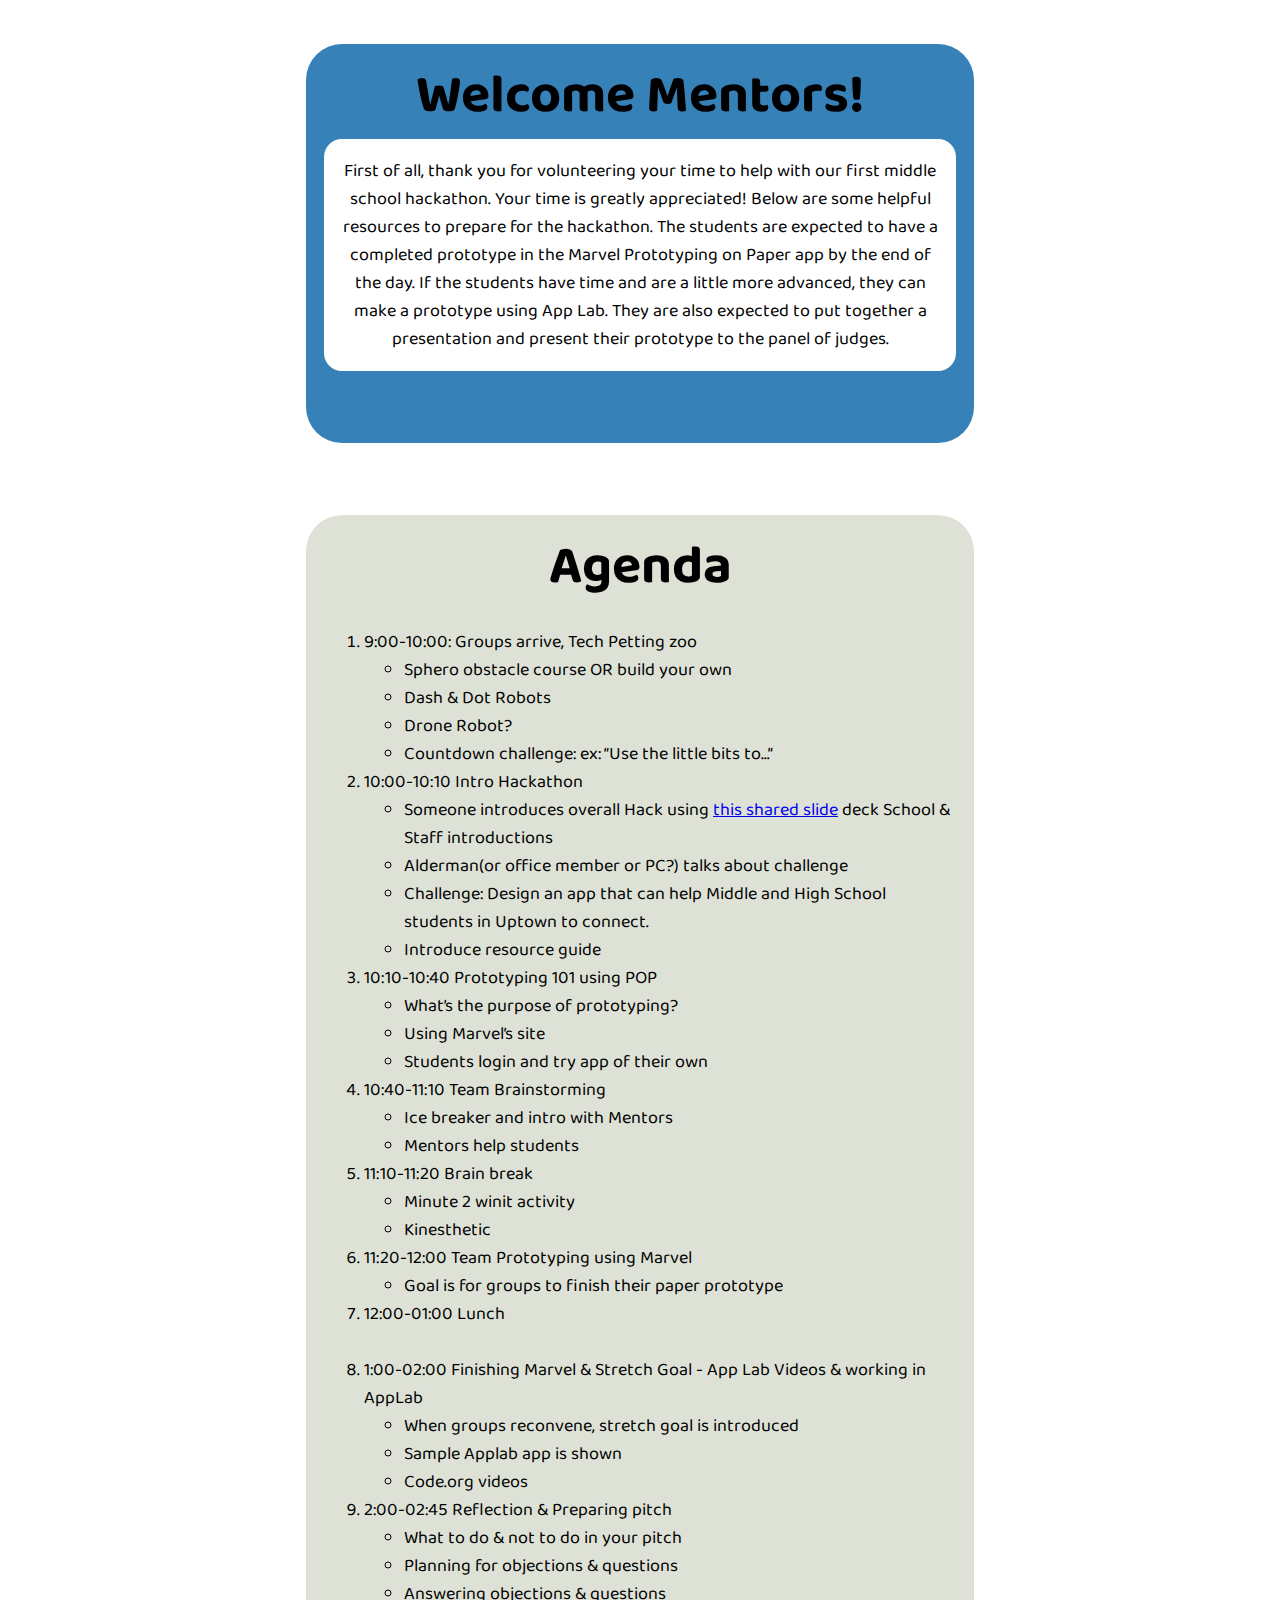
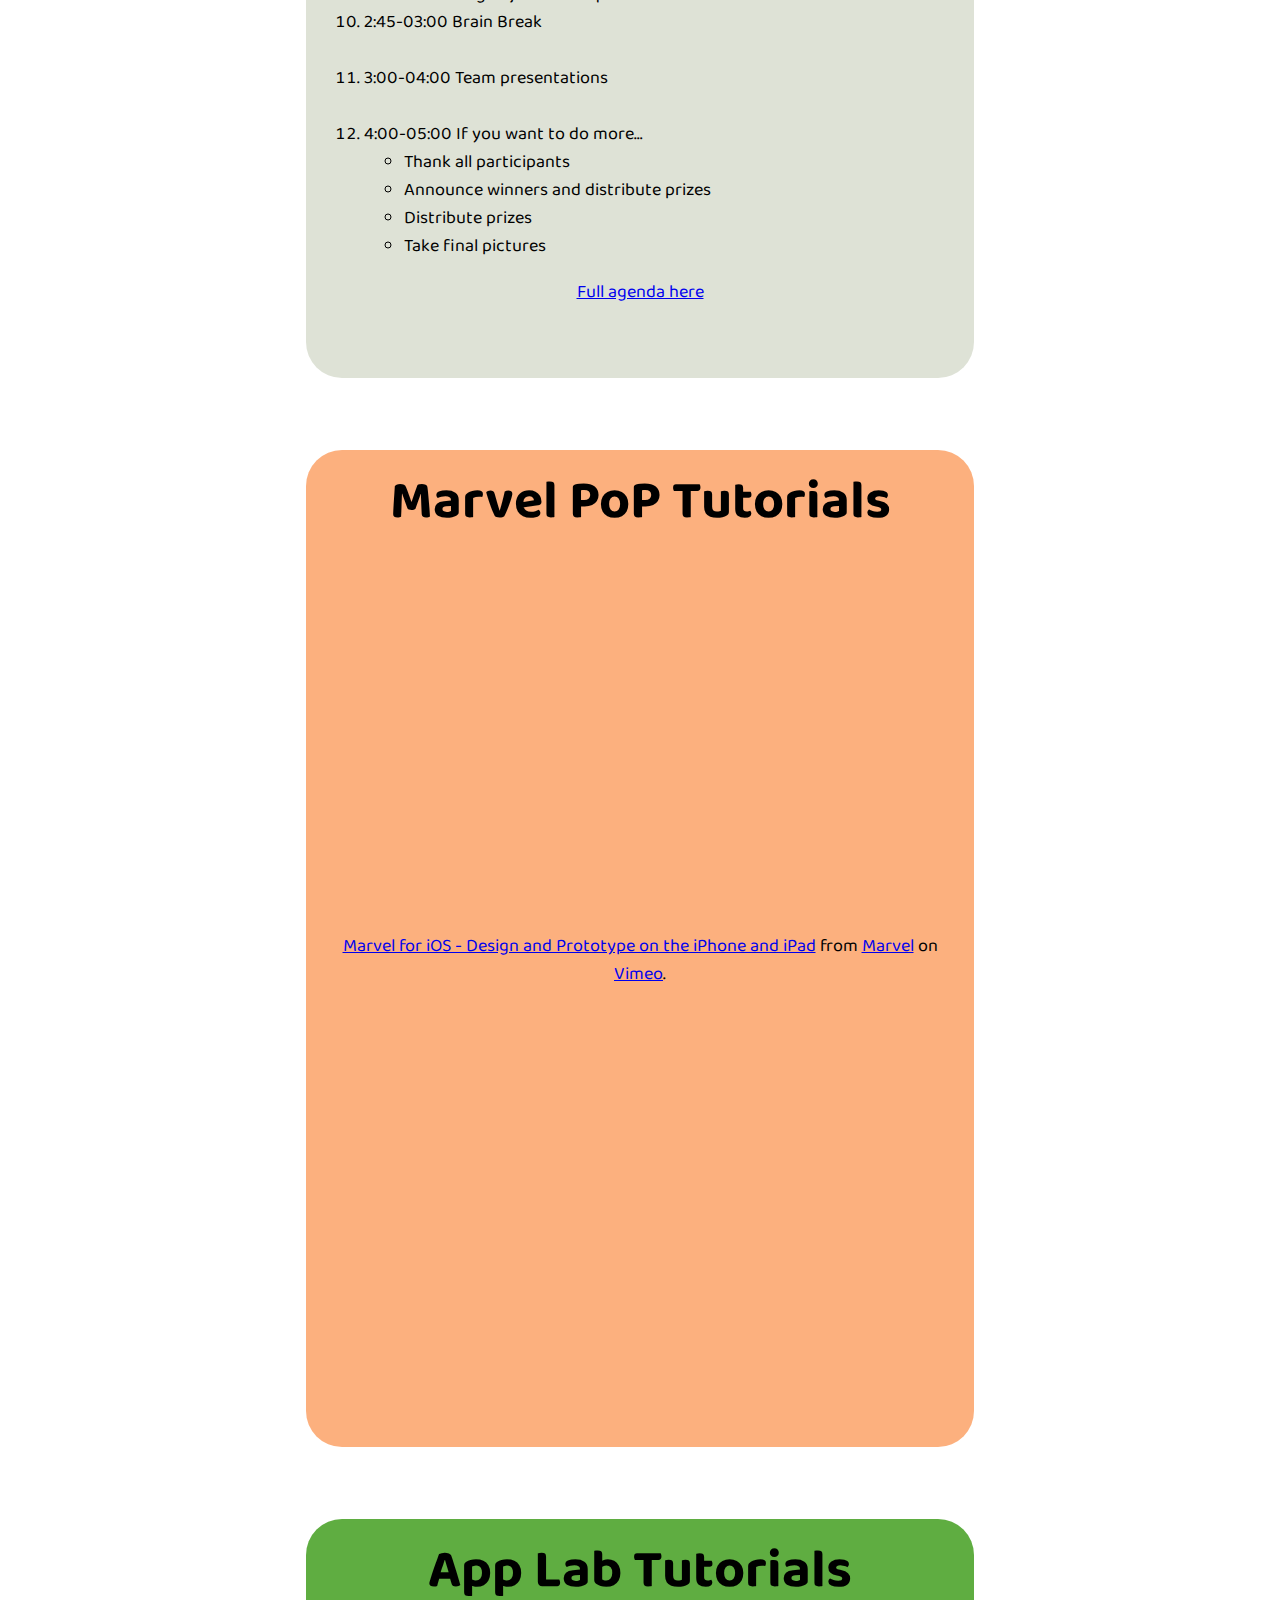
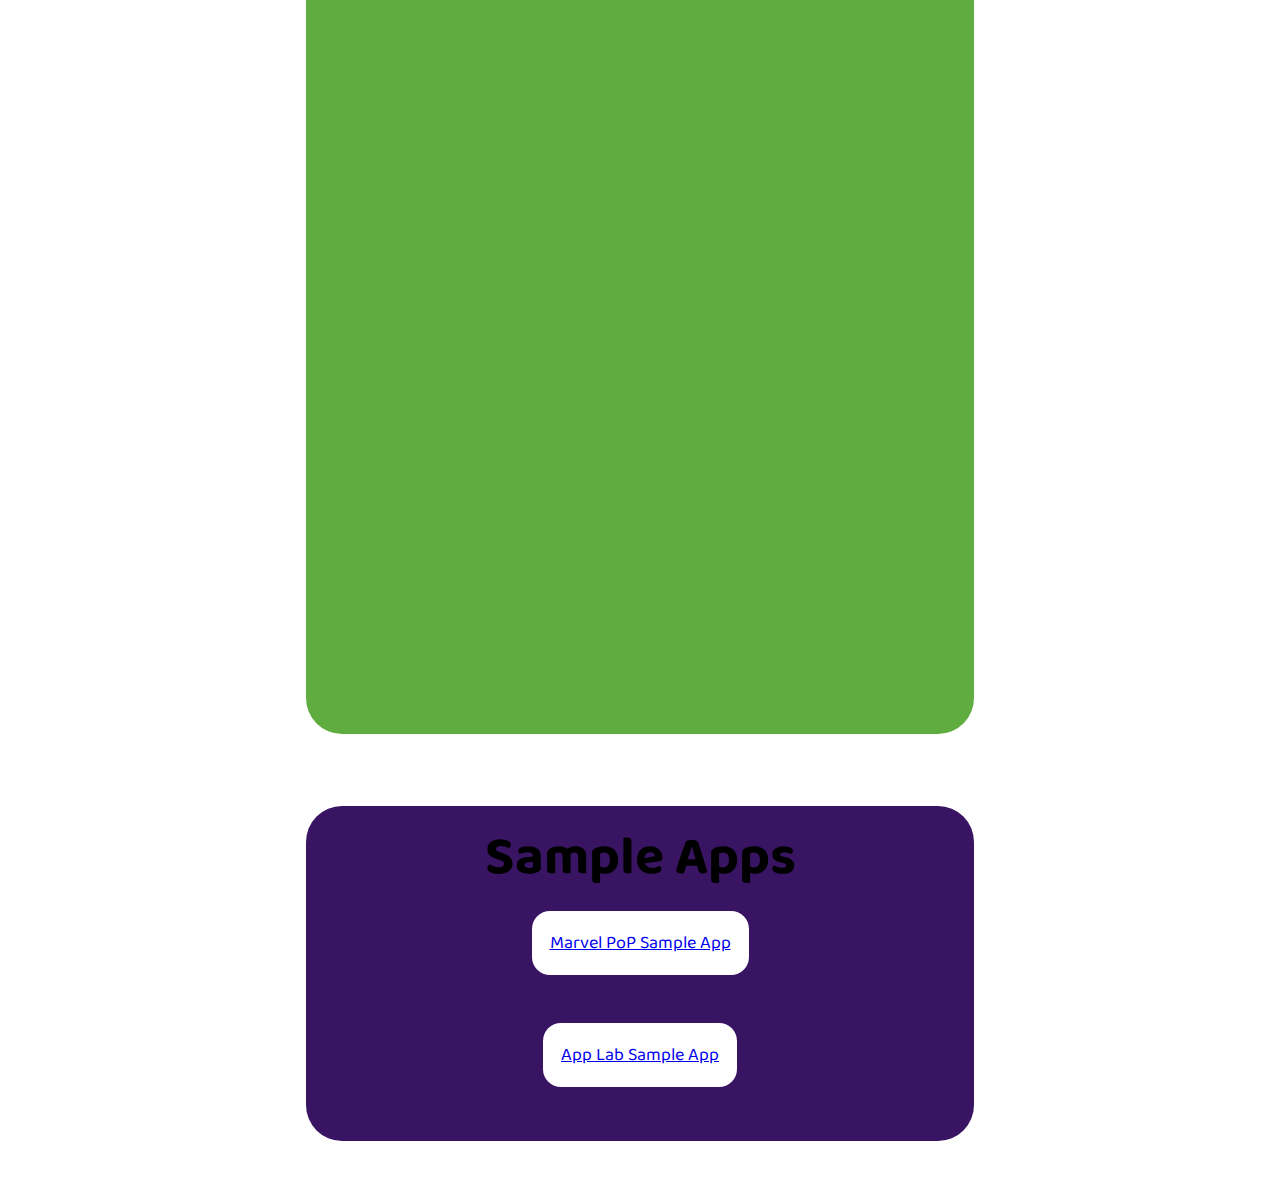
<file: mentor.html>
<!DOCTYPE html>
<html>
<head>
	<title></title>
	<link href="https://fonts.googleapis.com/css?family=Baloo|Press+Start+2P" rel="stylesheet">
  	<meta name="viewport" content="width=device-width, initial-scale=1">
  	<link rel="stylesheet" type="text/css" href="styles/index.css">
  	<link rel="stylesheet" type="text/css" href="styles/mobile.css">
</head>
<body>
	<section>
		<div class="wrapper welcome">
			<h1>Welcome Mentors!</h1>
			<p>First of all, thank you for volunteering your time to help with our first middle school hackathon. Your time is greatly appreciated! Below are some helpful resources to prepare for the hackathon. The students are expected to have a completed prototype in the Marvel Prototyping on Paper app by the end of the day. If the students have time and are a little more advanced, they can make a prototype using App Lab. They are also expected to put together a presentation and present their prototype to the panel of judges.</p>
		</div>
	</section>

	<section>
		<div class="wrapper agenda">
						<h3>Agenda</h3>
			<div>
				<ol>
				<li> 9:00-10:00: Groups arrive, Tech Petting zoo</li>
					<ul>
						<li>Sphero obstacle course OR build your own</li>  
						<li>Dash &amp; Dot Robots</li>
						<li>Drone Robot?</li>
						<li>Countdown challenge: ex: “Use the little bits to…” </li>
					</ul>
				<li>10:00-10:10	Intro Hackathon</li>
					<ul>
						<li>Someone introduces overall Hack using <a href="https://docs.google.com/presentation/d/1WOkWEAmIEfFHt9qyaKzd2UDdOqHW6BfIFdaHxy0io_E/edit?usp=sharing" target="_blank">this shared slide</a> deck School &amp; Staff introductions</li>
						<li>Alderman(or office member or PC?) talks about challenge</li>
						<li>Challenge: Design an app that can help Middle and High School students in Uptown to connect.  </li>
						<li>Introduce resource guide</li>
					</ul>
				<li>10:10-10:40	Prototyping 101 using POP</li>
					<ul>
						<li>What’s the purpose of prototyping?</li>
						<li>Using Marvel’s site</li>
						<li>Students login and try app of their own</li>
					</ul>
				<li>10:40-11:10	Team Brainstorming</li>
					<ul>
						<li>Ice breaker and intro with Mentors</li>
						<li>Mentors help students</li>
					</ul>
				<li>11:10-11:20	Brain break</li>
					<ul>
						<li>Minute 2 winit activity</li>
						<li>Kinesthetic</li>
					</ul>
				<li>11:20-12:00	Team Prototyping using Marvel</li>
					<ul>
						<li>Goal is for groups to finish their paper prototype</li>
					</ul>
				<li>12:00-01:00	Lunch </li><br>

				<li>1:00-02:00 Finishing Marvel &amp; Stretch Goal - App Lab Videos &amp; working in AppLab </li>
					<ul>
						<li>When groups reconvene, stretch goal is introduced</li>
						<li>Sample Applab app is shown</li>
						<li>Code.org videos</li>
					</ul>
				<li>2:00-02:45 Reflection &amp; Preparing pitch</li>
					<ul>
						<li>What to do &amp; not to do  in your pitch</li>
						<li>Planning for objections &amp; questions</li>
						<li>Answering objections &amp; questions</li>
					</ul>
				<li>2:45-03:00 Brain Break</li><br>

				<li>3:00-04:00 Team presentations</li><br>

				<li>4:00-05:00	If you want to do more…</li>
					<ul>
						<li>Thank all participants</li>
						<li>Announce winners and distribute prizes</li>
						<li>Distribute prizes</li>
						<li>Take final pictures</li>
					</ul>
				</ol>
			</div>
			<a href="https://docs.google.com/document/d/15mJEMJQydC5lDekApFps-R4ExRvIg-gkR9OdRceshm8/edit?usp=sharing">Full agenda here</a>
		</div>
	</section>

	<section>
		<div class="wrapper marvel mentor">
			<h3>Marvel PoP Tutorials</h3>
				<iframe src="https://player.vimeo.com/video/171923202" width="640" height="360" frameborder="0" webkitallowfullscreen mozallowfullscreen allowfullscreen></iframe>
				<p><a href="https://vimeo.com/171923202" target="_blank">Marvel for iOS - Design and Prototype on the iPhone and iPad</a> from <a href="https://vimeo.com/user1740216">Marvel</a> on <a href="https://vimeo.com" target="_blank">Vimeo</a>.</p>
				<iframe src="https://player.vimeo.com/video/78741166" width="640" height="360" frameborder="0" webkitallowfullscreen mozallowfullscreen allowfullscreen></iframe>
		</div>
	</section>
	<section>
		<div class="wrapper applab mentor">
			<h3>App Lab Tutorials</h3>
				<iframe width="560" height="315" src="https://www.youtube.com/embed/xlbRL5eOgkI" frameborder="0" allowfullscreen></iframe>
				<iframe width="560" height="315" src="https://www.youtube.com/embed/tDnoxkOSfQw" frameborder="0" allowfullscreen></iframe>
		</div>
	</section>
	<section>
		<div class="wrapper sample">
			<h1>Sample Apps</h1><br>
			<a href="https://marvelapp.com/5bj8b01/screen/27382176" target="_blank">Marvel PoP Sample App</a><br><br><br><br>
			<a href="https://studio.code.org/projects/applab/uvQzRJdDqScKV0IEJdOGNQ" target="_blank">App Lab Sample App</a>
		</div>
	</section>
</body>
</html>
</file>
<file: styles/index.css>
/* 
FONTS
font-family: 'Baloo', cursive;
font-family: 'Press Start 2P', cursive; 

COLORS
blue: #3C91E6
mud: #342E37
lime: #A2D729
white: #FAFFFD
orange: #FA824C
red: 209,0,105
*/
html{
  font-size: 18px;
}

body{
  font-family: 'Baloo', cursive;
  font-size: 1rem;
  text-align: center;
  cursor: url(http://cur.cursors-4u.net/games/gam-2/gam188.cur), auto;
}

header{
  font-family: 'Press Start 2P', cursive;
  font-size: 1.5rem;
  background-color:rgba(124,252,0, .8);
  padding-top: 2rem;
}

header nav{
  background-color: #0d1a26;
  padding: 1rem 0rem;
  color: white;
  /* position: fixed; */
}

header iframe{
  margin: 1rem 0rem;
}

nav a{
  color: white;
  text-decoration: none;
  margin: .5rem;
}

nav a:hover{
  color: rgb(209,0,105);  
}

h1,h3{
  -webkit-margin-before: 0em;
  -webkit-margin-after: 0em;
  font-size: 3rem;
}

h6{
  font-size: 1.5rem;
      -webkit-margin-before: 0em;
    -webkit-margin-after: 0em;
}

section{
  /* height: 500px; */
  padding: 2rem 0rem;
}

.wrapper{
  width: 50%;
  margin: auto;
  border-radius: 2rem;
  padding: .5rem 1rem 4rem 1rem;
}

.info{
  position: relative;
}

.info .triangle{
    z-index: -2;
    position:absolute;
    top: 6rem;
	width: 0;
	height: 0;
	border-top: 10rem solid transparent;
	border-left: 50rem solid #342E37;
	border-bottom: 10rem solid transparent;
    opacity: .5;
}

.info .wrapper{
  background-color:rgba(75,0,130, 0.5);
}

.sign-up .wrapper{
  background-color: #3C91E6;
  font-size: 1.5rem;
}

#submit, #submit-proj{
  padding: 1rem;
  margin-top: 1rem;
  background-color: rgb(169,169,169);
  border-radius: 1rem;
  font-family: 'Baloo', cursive;
  font-size: 2rem;
  text-decoration: none;
}
.radio-section p, .radio-section div{
  display: inline-block;
}

div .inputs{
   background-color: rgb(200,200,200);
   padding-bottom: .5rem;
   padding-right: 1rem;
   padding-left: 1rem;
   border-radius: 1rem;
}
.inputs .input-wrap {
  display: inline-block;
}

.inputs label {
  font-size: 1rem;
  display: block;
  text-align: center;
  margin: 0 0.2em;  
}
.inputs input[type="radio"] {
  display: block;
  margin: 0.5em auto;
}

.radio-section p{
      -webkit-margin-before: 0em;
    -webkit-margin-after: 0em;
  font-size: 1rem;
}

#experience-label{
  font-size: 1rem;
  line-height: 0;
}

#excites{
  width: 80%;
  line-height: 2rem;
}

.prizes{
  position: relative;
}

.prizes .wrapper{
  background-color: rgba(169,169,169, .5);
}

.prizes .triangle{
    z-index: -2;
    position:absolute;
  	width: 0;
	height: 0;
	border-top: 10rem solid transparent;
	border-right: 30rem solid #FA824C;
	border-bottom: 10rem solid transparent;
  border-left: 0px;
  padding-left: 58%;
}

.sponsors{
  margin-bottom: 10rem;
}

.sponsors .wrapper{
  background-color: #5FAD41;
}

.sponsors img{
  width: 80%;
}

ol, ul{
  text-align: left;
}

.welcome{
  background-color: #3581B8;
}

.welcome p, .sample a{
  background-color: white;
  border-radius: 1rem;
  margin: 0rem;
  padding: 1rem;
}

.agenda{
  background-color: #DEE2D6;
}

.marvel{
  background-color: #FCB07E;
}

.applab{
  background-color: #5FAD41;
}

.sample{
  background-color:#391463;
}
</file>
<file: styles/mobile.css>
@media(max-width: 650px){
	html{
	  font-size: 15px;
	}
	.wrapper{
		width:100%;
		padding: 0;
		border-radius: 0;
		padding: 2rem 0rem;
	}
	.triangle{
		display: none;
	}
	header{
		font-size: 1rem;
	}

	header h1{
		font-size: 200%;
		padding: 2rem;
	}
	iframe{
		display: none;
	}
	section{
		padding: 0rem;
	}
	.mentor iframe{
		display: block;
		width: 100%;
	}
}
</file>
